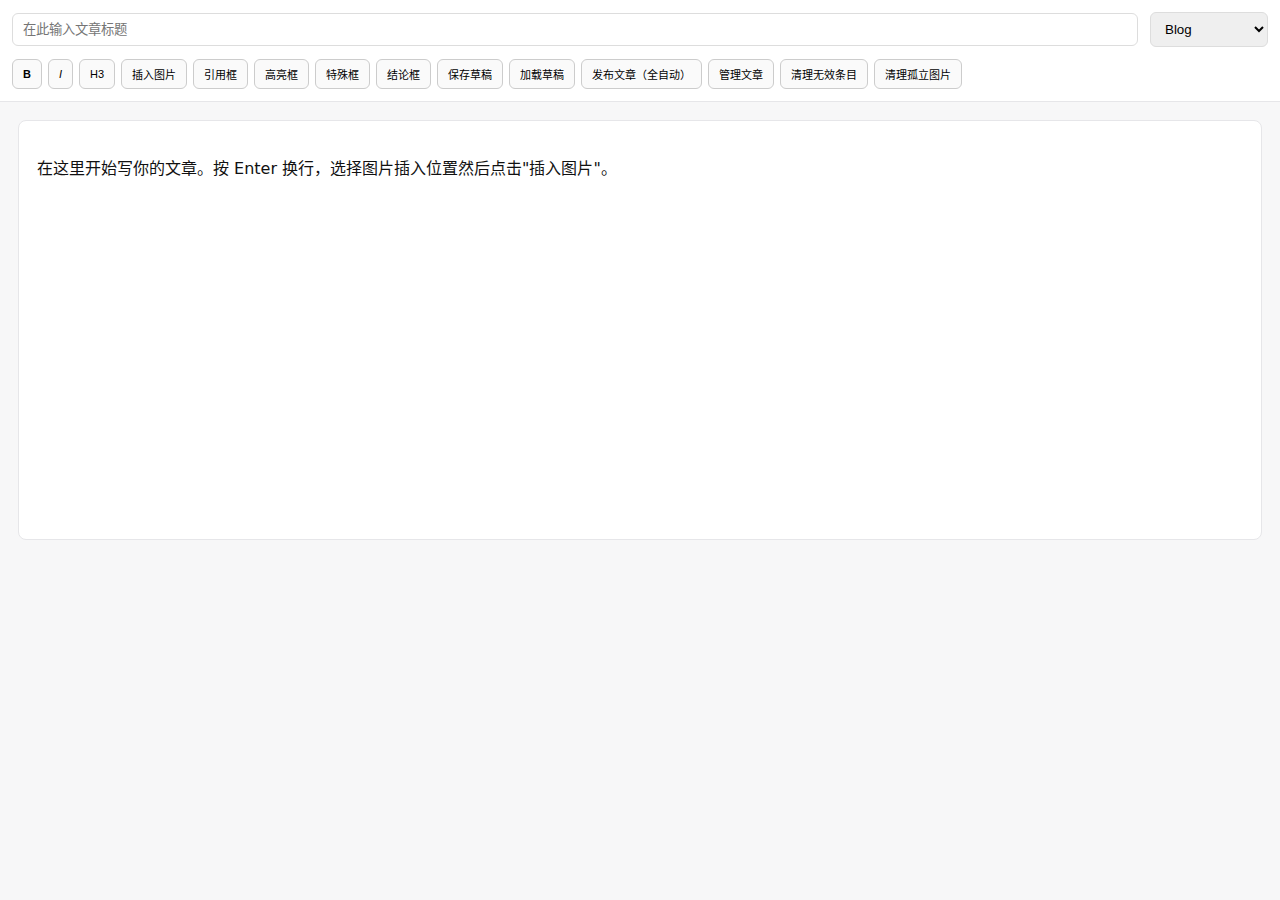
<file: editor.html>
<!doctype html>
<html lang="zh-CN">
<head>
  <meta charset="utf-8">
  <meta name="viewport" content="width=device-width,initial-scale=1">
  <title>Post Editor — 所见即所得编辑器</title>
  <link rel="stylesheet" href="./assets/css/post-editor.css">
</head>
<body>
  <div class="toolbar">
    <input id="title" placeholder="在此输入文章标题" />
    <select id="category">
      <option value="Blog">Blog</option>
      <option value="Film">Film</option>
      <option value="Photography">Photography</option>
      <option value="Technology">Technology</option>
    </select>
    <div class="buttons">
      <button data-cmd="bold"><b>B</b></button>
      <button data-cmd="italic"><i>I</i></button>
      <button data-cmd="insertHeading">H3</button>
      <button data-cmd="insertImage">插入图片</button>
      <button data-cmd="insertQuote">引用框</button>
      <button data-cmd="insertHighlight">高亮框</button>
      <button data-cmd="insertSpecialBox">特殊框</button>
      <button data-cmd="insertConclusion">结论框</button>
      <button id="saveDraft">保存草稿</button>
      <button id="loadDraft">加载草稿</button>
      <button id="export">发布文章（全自动）</button>
      <button id="manageArticles">管理文章</button>
      <button id="cleanupIndex">清理无效条目</button>
      <button id="cleanupOrphanImages">清理孤立图片</button>
      <input type="file" id="imageInput" accept="image/*" multiple style="display:none" />
    </div>
  </div>

  <div class="format-options" id="formatOptions" style="display:none;">
    <h3>图片格式选项</h3>
    <div class="format-buttons">
      <button data-format="inline">单张图片</button>
      <button data-format="side-by-side">并排图片</button>
      <button data-format="gallery">图片画廊</button>
      <button data-format="wide">宽幅图片</button>
      <button data-format="featured">特色图片</button>
    </div>
    <input type="text" id="imageCaption" placeholder="图片说明（可选）" />
    <button id="confirmImageFormat">确认</button>
    <button id="cancelImageFormat">取消</button>
  </div>

  <div class="article-manager" id="articleManager" style="display:none;">
    <h3>文章管理</h3>
    <div class="manager-info">
      <p id="articleCount">正在加载...</p>
      <button id="refreshList">刷新</button>
    </div>
    <div id="articleList"></div>
    <button id="closeManager">关闭</button>
  </div>

  <div class="draft-manager" id="draftManager" style="display:none;">
    <h3>草稿管理</h3>
    <div id="draftList"></div>
    <button id="closeDraftManager">关闭</button>
  </div>

  <main>
    <article id="editor" contenteditable="true" spellcheck="true">
      <p>在这里开始写你的文章。按 Enter 换行，选择图片插入位置然后点击"插入图片"。</p>
    </article>
  </main>

  <script src="./assets/js/post-editor.js"></script>
</body>
</html>
</file>
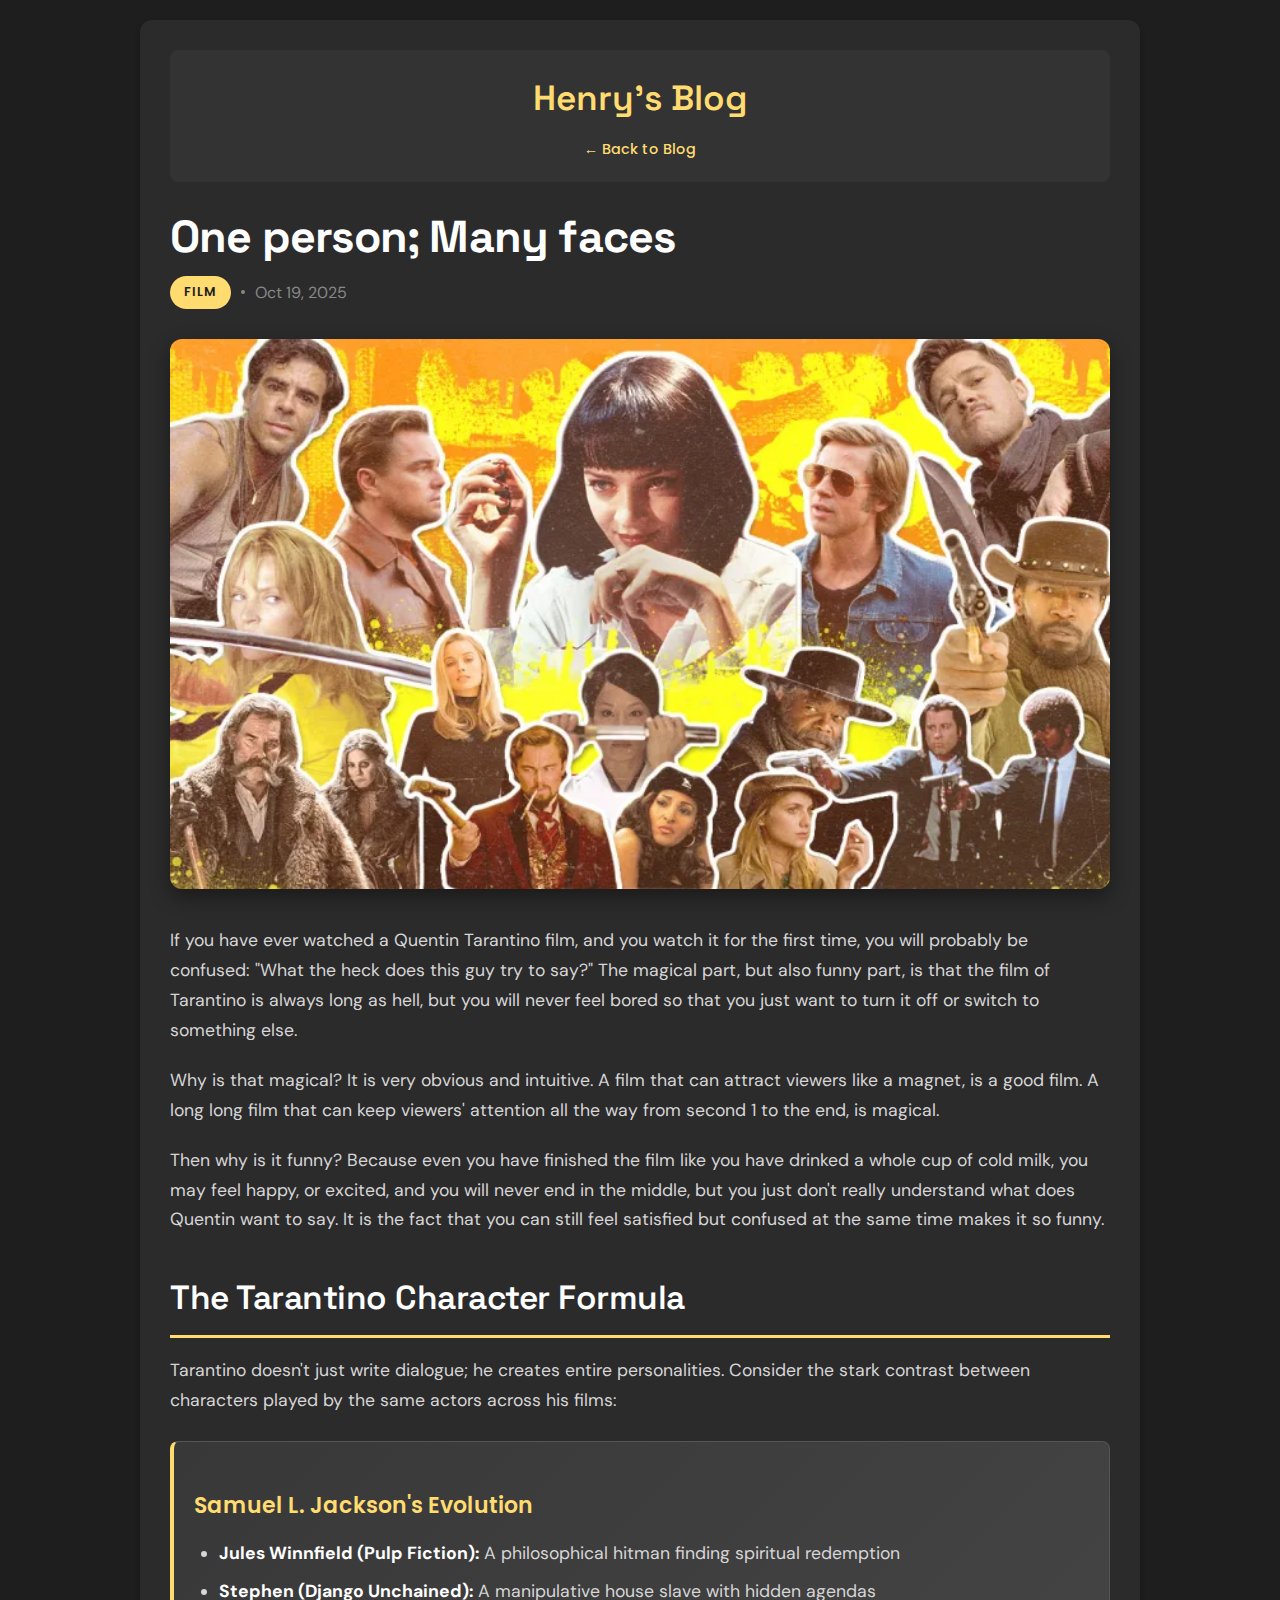
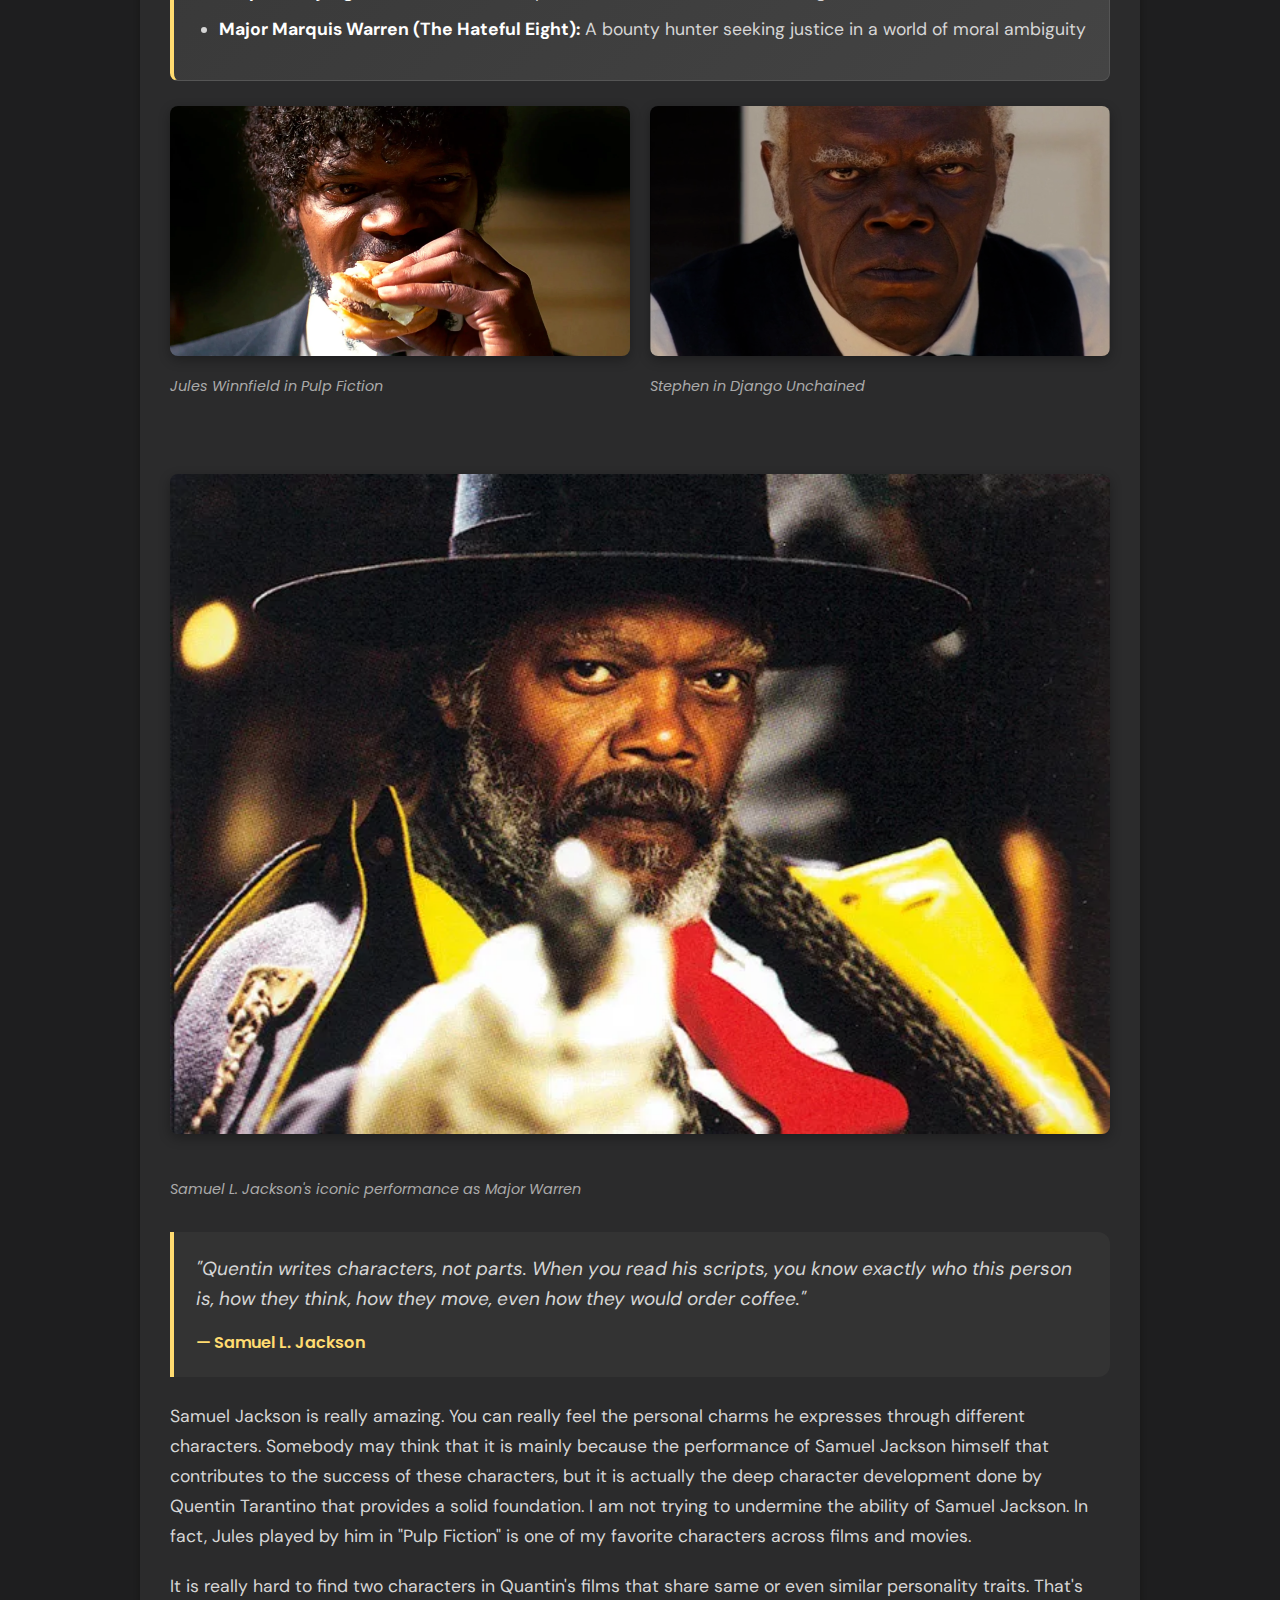
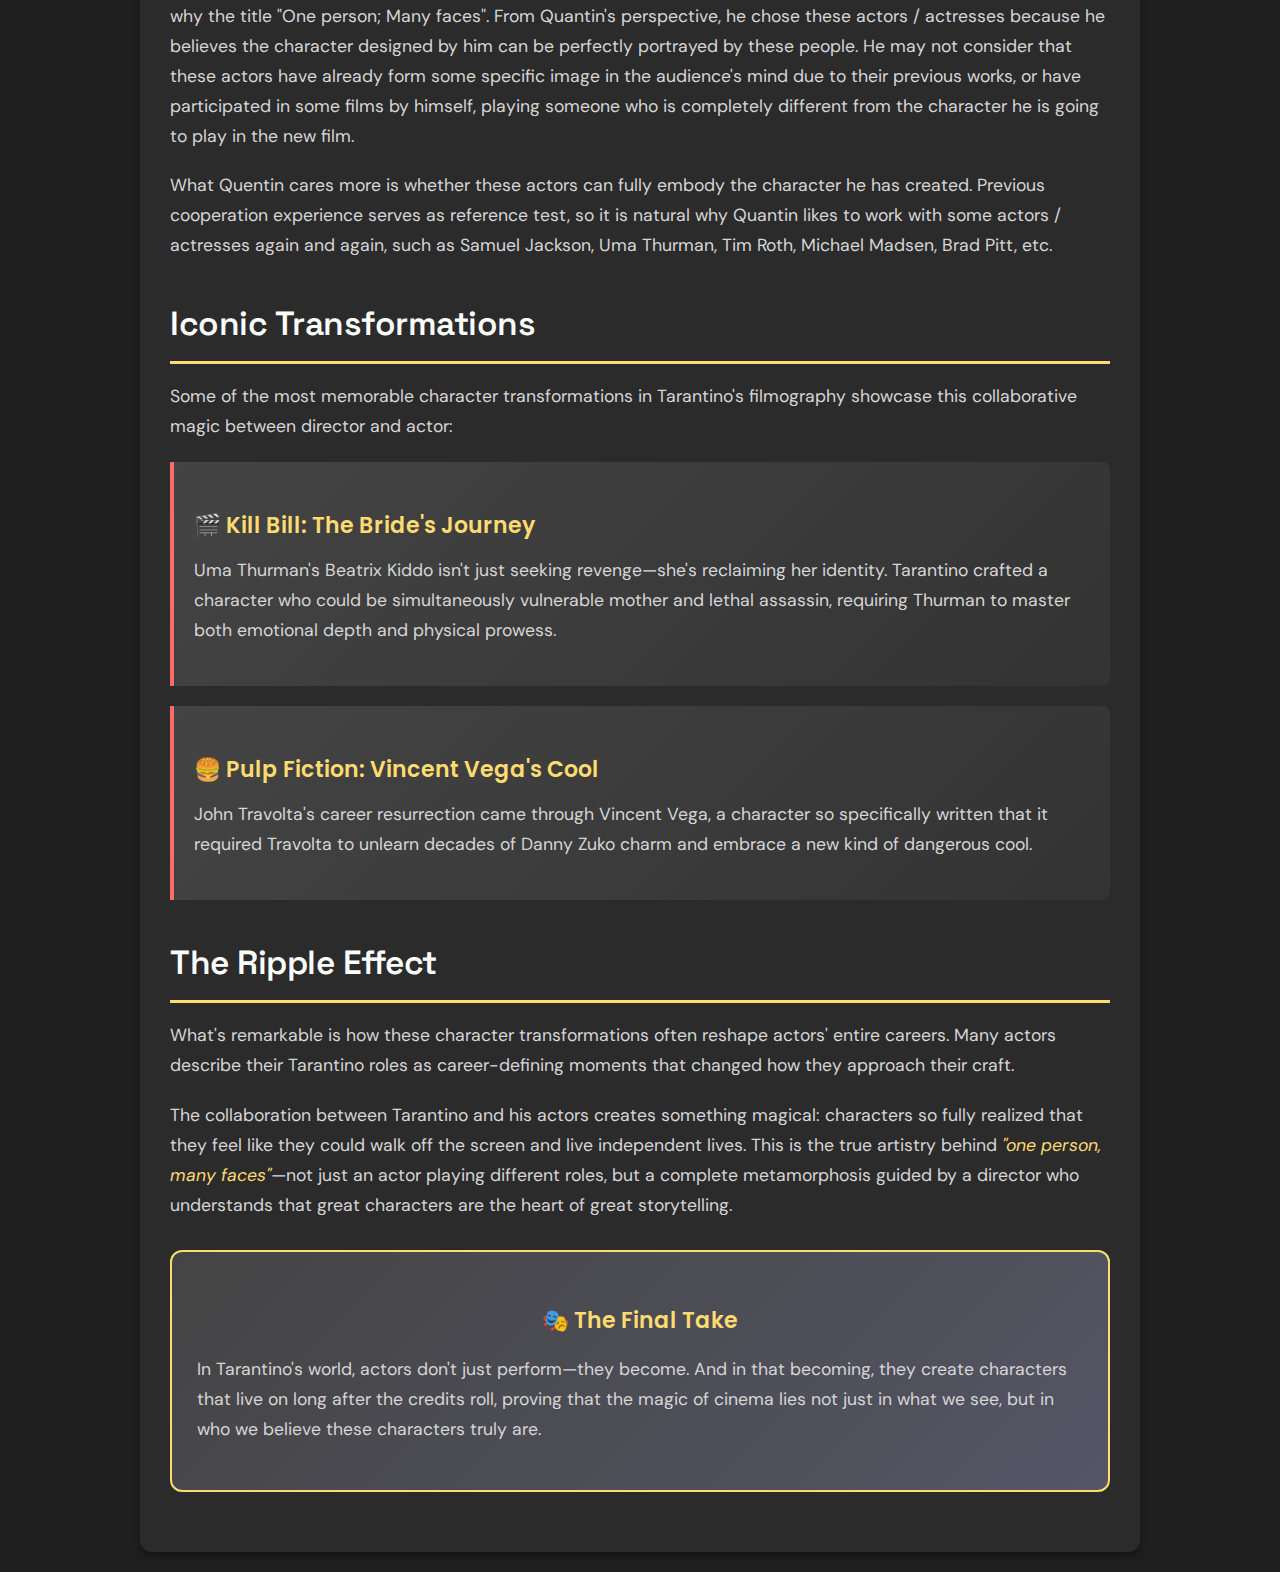
<file: assets/posts/one-person-many-faces.html>
<!DOCTYPE html>
<html lang="en">
<head>
    <meta charset="UTF-8">
    <meta name="viewport" content="width=device-width, initial-scale=1.0">
    <title>One person; Many faces - Henry's Blog</title>
    
    <!-- Google Fonts -->
    <link rel="preconnect" href="https://fonts.googleapis.com">
    <link rel="preconnect" href="https://fonts.gstatic.com" crossorigin>
    <link href="https://fonts.googleapis.com/css2?family=Poppins:wght@300;400;500;600;700&family=Space+Grotesk:wght@400;500;600;700&family=DM+Sans:ital,wght@0,400;0,500;0,700;1,400&display=swap" rel="stylesheet">
    
    <style>
        * {
            margin: 0;
            padding: 0;
            box-sizing: border-box;
        }
        
        body {
            background: #1e1e1f;
            color: #d6d6d6;
            font-family: 'DM Sans', 'Helvetica Neue', Arial, sans-serif;
            line-height: 1.6;
            padding: 20px;
            font-size: 16px;
        }
        
        .container {
            max-width: 1000px;
            margin: 0 auto;
            background: #2b2b2c;
            border-radius: 12px;
            padding: 30px;
            box-shadow: 0 4px 6px rgba(0, 0, 0, 0.3);
        }
        
        .blog-header {
            text-align: center;
            margin-bottom: 30px;
            padding: 20px;
            background: #333334;
            border-radius: 8px;
        }
        
        .blog-header h1 {
            color: #ffdb70;
            font-size: 2.2em;
            margin-bottom: 10px;
            font-family: 'Space Grotesk', 'Arial Black', sans-serif;
            font-weight: 600;
        }
        
        .back-link {
            color: #ffdb70;
            text-decoration: none;
            font-size: 0.9em;
            font-family: 'Poppins', sans-serif;
            font-weight: 500;
        }
        
        .back-link:hover {
            text-decoration: underline;
        }
        
        .article-title {
            color: #ffffff;
            font-size: 2.8em;
            font-weight: 700;
            margin-bottom: 15px;
            line-height: 1.1;
            font-family: 'Space Grotesk', 'Arial Black', sans-serif;
            letter-spacing: -0.8px;
        }
        
        .blog-meta {
            display: flex;
            align-items: center;
            gap: 10px;
            margin-bottom: 30px;
            color: #888;
        }
        
        .blog-category {
            background: #ffdb70;
            color: #1e1e1f;
            padding: 6px 14px;
            border-radius: 25px;
            font-size: 0.8em;
            font-weight: 600;
            font-family: 'Poppins', sans-serif;
            text-transform: uppercase;
            letter-spacing: 1px;
        }
        
        .dot {
            width: 4px;
            height: 4px;
            background: #888;
            border-radius: 50%;
        }
        
        .featured-image {
            width: 100%;
            max-width: 100%;
            height: 550px;
            object-fit: cover;
            border-radius: 12px;
            margin-bottom: 30px;
            box-shadow: 0 8px 20px rgba(0, 0, 0, 0.4);
            transition: transform 0.3s ease;
        }
        
        .featured-image:hover {
            transform: scale(1.02);
        }
        
        .content {
            font-size: 1.1em;
            line-height: 1.7;
        }
        
        .content p {
            margin-bottom: 20px;
            text-align: left;
        }
        
        /* .content p:first-of-type {
            font-size: 1.3em;
            font-weight: 500;
            color: #e6e6e6;
        } */
        
        .content h3 {
            color: #ffffff;
            font-size: 1.9em;
            margin: 35px 0 18px;
            border-bottom: 3px solid #ffdb70;
            padding-bottom: 8px;
            font-family: 'Space Grotesk', 'Arial Black', sans-serif;
            font-weight: 600;
            letter-spacing: -0.5px;
        }
        
        .content h4 {
            color: #ffdb70;
            font-size: 1.25em;
            margin: 25px 0 12px;
            font-family: 'Poppins', sans-serif;
            font-weight: 600;
        }
        
        .content ul {
            margin: 15px 0 15px 25px;
        }
        
        .content li {
            margin-bottom: 8px;
        }
        
        .special-box {
            background: #383838;
            border: 1px solid #555;
            border-radius: 8px;
            padding: 20px;
            margin: 25px 0;
        }
        
        .character-box {
            background: linear-gradient(135deg, #383838, #444);
            border-left: 4px solid #ffdb70;
        }
        
        .feature-grid {
            display: grid;
            grid-template-columns: repeat(auto-fit, minmax(200px, 1fr));
            gap: 15px;
            margin: 25px 0;
        }
        
        .feature-item {
            background: #383838;
            padding: 20px;
            border-radius: 8px;
            text-align: center;
            border: 1px solid #555;
        }
        
        .movie-highlight {
            background: linear-gradient(135deg, #444, #333);
            border-left: 4px solid #ff6b6b;
            padding: 20px;
            margin: 20px 0;
            border-radius: 0 8px 8px 0;
        }
        
        .quote-box {
            background: #333;
            border-left: 4px solid #ffdb70;
            padding: 22px;
            margin: 25px 0;
            border-radius: 0 12px 12px 0;
            font-style: italic;
            font-size: 1.08em;
            font-family: 'DM Sans', sans-serif;
            line-height: 1.6;
        }
        
        .quote-author {
            display: block;
            margin-top: 15px;
            color: #ffdb70;
            font-style: normal;
            font-weight: 600;
            font-family: 'Poppins', sans-serif;
            font-size: 0.85em;
        }
        
        .conclusion {
            background: linear-gradient(135deg, #444, #556);
            border: 2px solid #ffdb70;
            border-radius: 12px;
            padding: 25px;
            margin: 30px 0;
            text-align: center;
        }
        
        .conclusion h4 {
            color: #ffdb70;
            margin-bottom: 15px;
        }
        
        strong {
            color: #ffffff;
            font-weight: bold;
        }
        
        em {
            color: #ffdb70;
            font-style: italic;
        }
        
        /* Image styles */
        .inline-image {
            width: 100%;
            max-width: 100%;
            height: auto;
            border-radius: 8px;
            margin: 25px 0;
            box-shadow: 0 4px 12px rgba(0, 0, 0, 0.3);
            transition: transform 0.3s ease;
        }
        
        .inline-image:hover {
            transform: scale(1.05);
        }
        
        .image-caption {
            text-align: center;
            font-size: 0.82em;
            color: #aaa;
            margin-top: 8px;
            font-style: italic;
            font-family: 'Poppins', sans-serif;
            font-weight: 400;
        }
        
        .image-container {
            margin: 30px 0;
            text-align: center;
        }
        
        .image-gallery {
            display: grid;
            grid-template-columns: repeat(auto-fit, minmax(250px, 1fr));
            gap: 20px;
            margin: 25px 0;
        }
        
        .gallery-image {
            width: 100%;
            height: 200px;
            object-fit: cover;
            border-radius: 8px;
            box-shadow: 0 4px 12px rgba(0, 0, 0, 0.3);
            transition: transform 0.3s ease, box-shadow 0.3s ease;
        }
        
        .gallery-image:hover {
            transform: translateY(-5px);
            box-shadow: 0 8px 20px rgba(0, 0, 0, 0.4);
        }
        
        .side-by-side {
            display: grid;
            grid-template-columns: 1fr 1fr;
            gap: 20px;
            margin: 25px 0;
        }
        
        .character-image {
            width: 100%;
            height: 250px;
            object-fit: cover;
            border-radius: 8px;
            box-shadow: 0 4px 12px rgba(0, 0, 0, 0.3);
        }
        
        .wide-image {
            width: 100%;
            height: 300px;
            object-fit: cover;
            border-radius: 8px;
            margin: 25px 0;
            box-shadow: 0 4px 12px rgba(0, 0, 0, 0.3);
        }
        
        /* Responsive adjustments */
        @media (max-width: 600px) {
            .featured-image {
                height: 250px;
            }
            
            .side-by-side {
                grid-template-columns: 1fr;
            }
            
            .character-image {
                height: 200px;
            }
        }
    </style>
</head>

<body>
    <div class="container">
        <header class="blog-header">
            <h1>Henry's Blog</h1>
            <a href="../../index.html#blog" class="back-link">← Back to Blog</a>
        </header>

        <article>
            <h1 class="article-title">One person; Many faces</h1>
            
            <div class="blog-meta">
                <span class="blog-category">Film</span>
                <span class="dot"></span>
                <time datetime="2025-10-19">Oct 19, 2025</time>
            </div>

            <img src="../images/Quentin-Tarantino-Movies.webp" alt="One person; Many faces" class="featured-image">

            <div class="content">
                <p>
                    If you have ever watched a Quentin Tarantino film, and you watch it for the first time, you will probably 
                    be confused: "What the heck does this guy try to say?" The magical part, but also funny part, is that the 
                    film of Tarantino is always long as hell, but you will never feel bored so that you just want to turn it off or 
                    switch to something else.
                </p>

                <p>
                    Why is that magical? It is very obvious and intuitive. A film that can attract viewers like a magnet, is a good film. 
                    A long long film that can keep viewers' attention all the way from second 1 to the end, is magical.
                </p>

                <p>
                    Then why is it funny? Because even you have finished the film like you have drinked a whole cup of cold milk, you may feel happy, 
                    or excited, and you will never end in the middle, but you just don't really understand what does Quentin want to say. It is the fact 
                    that you can still feel satisfied but confused at the same time makes it so funny.
                </p>

                <h3>The Tarantino Character Formula</h3>

                <p>
                    Tarantino doesn't just write dialogue; he creates entire personalities. Consider the stark contrast between 
                    characters played by the same actors across his films:
                </p>

                <div class="special-box character-box">
                    <h4>Samuel L. Jackson's Evolution</h4>
                    <ul>
                        <li><strong>Jules Winnfield (Pulp Fiction):</strong> A philosophical hitman finding spiritual redemption</li>
                        <li><strong>Stephen (Django Unchained):</strong> A manipulative house slave with hidden agendas</li>
                        <li><strong>Major Marquis Warren (The Hateful Eight):</strong> A bounty hunter seeking justice in a world of moral ambiguity</li>
                    </ul>
                </div>

                <div class="side-by-side">
                    <div>
                        <img src="../images/Pulp-Fiction-samuel.webp" alt="Samuel L. Jackson as Jules in Pulp Fiction" class="character-image">
                        <p class="image-caption">Jules Winnfield in Pulp Fiction</p>
                    </div>
                    <div>
                        <img src="../images/django_samuel.png" alt="Samuel L. Jackson as Stephen in Django" class="character-image">
                        <p class="image-caption">Stephen in Django Unchained</p>
                    </div>

                </div>
               
                <div class="image-container">
                    <img src="../images/hateful-eight-sam-jackson.webp" alt="Samuel L. Jackson as Major Warren in The Hateful Eight" class="inline-image">
                    <p class="image-caption">Samuel L. Jackson's iconic performance as Major Warren</p>
                </div>

                <div class="quote-box">
                    "Quentin writes characters, not parts. When you read his scripts, you know exactly who this person is, 
                    how they think, how they move, even how they would order coffee."
                    <span class="quote-author">— Samuel L. Jackson</span>
                </div>

                <p>
                  Samuel Jackson is really amazing. You can really feel the personal charms he expresses through different characters. 
                  Somebody may think that it is mainly because the performance of Samuel Jackson himself that contributes to the success of these characters, but 
                  it is actually the deep character development done by Quentin Tarantino that provides a solid foundation. I am not trying to undermine the ability of 
                  Samuel Jackson. In fact, Jules played by him in "Pulp Fiction" is one of my favorite characters across films and movies.
                </p>

                <p>
                  It is really hard to find two characters in Quantin's films that share same or even similar personality traits. That's why the title "One person; Many faces". 
                  From Quantin's perspective, he chose these actors / actresses because he believes the character designed by him can be perfectly portrayed by these people. He may 
                  not consider that these actors have already form some specific image in the audience's mind due to their previous works, or have participated in some films by himself, playing 
                  someone who is completely different from the character he is going to play in the new film. 
                </p>

                <p>
                  What Quentin cares more is whether these actors can fully embody the character he has created. 
                  Previous cooperation experience serves as reference test, so it is natural why Quantin likes to work with some actors / actresses again and again, such as Samuel Jackson, Uma Thurman, Tim Roth, Michael Madsen, Brad Pitt, etc.
                </p>

                <h3>Iconic Transformations</h3>

                <p>
                    Some of the most memorable character transformations in Tarantino's filmography showcase this collaborative 
                    magic between director and actor:
                </p>

                <div class="movie-highlight">
                    <h4>🎬 Kill Bill: The Bride's Journey</h4>
                    <p>
                        Uma Thurman's Beatrix Kiddo isn't just seeking revenge—she's reclaiming her identity. Tarantino crafted 
                        a character who could be simultaneously vulnerable mother and lethal assassin, requiring Thurman to 
                        master both emotional depth and physical prowess.
                    </p>
                </div>

                <div class="movie-highlight">
                    <h4>🍔 Pulp Fiction: Vincent Vega's Cool</h4>
                    <p>
                        John Travolta's career resurrection came through Vincent Vega, a character so specifically written that 
                        it required Travolta to unlearn decades of Danny Zuko charm and embrace a new kind of dangerous cool.
                    </p>
                </div>
               
                <h3>The Ripple Effect</h3>

                <p>
                    What's remarkable is how these character transformations often reshape actors' entire careers. Many actors 
                    describe their Tarantino roles as career-defining moments that changed how they approach their craft.
                </p>

                <p>
                    The collaboration between Tarantino and his actors creates something magical: characters so fully realized 
                    that they feel like they could walk off the screen and live independent lives. This is the true artistry 
                    behind <em>"one person, many faces"</em>—not just an actor playing different roles, but a complete metamorphosis 
                    guided by a director who understands that great characters are the heart of great storytelling.
                </p>

                <!-- Example: Wide banner image -->
                <!-- 
                <img src="../images/tarantino-cast-collage.jpg" alt="Tarantino's iconic characters collage" class="wide-image">
                <p class="image-caption">The many faces of Tarantino's cinematic universe</p>
                -->

                <div class="conclusion">
                    <h4>🎭 The Final Take</h4>
                    <p>
                        In Tarantino's world, actors don't just perform—they become. And in that becoming, they create characters 
                        that live on long after the credits roll, proving that the magic of cinema lies not just in what we see, 
                        but in who we believe these characters truly are.
                    </p>
                </div>
            </div>
        </article>
    </div>
</body>
</html>
</file>
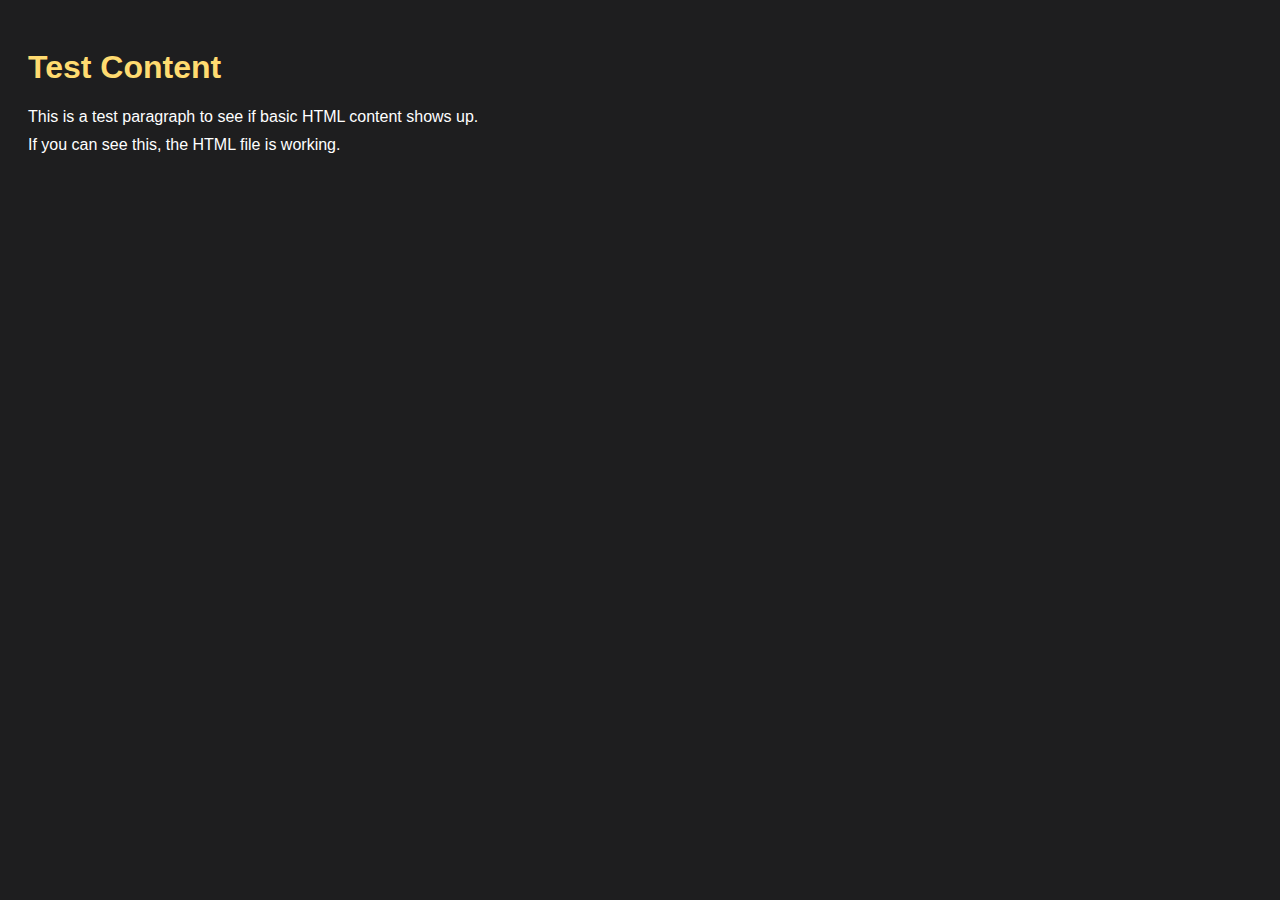
<file: assets/posts/test.html>
<!DOCTYPE html>
<html lang="en">
<head>
    <meta charset="UTF-8">
    <meta name="viewport" content="width=device-width, initial-scale=1.0">
    <title>Test Page</title>
    <style>
        body {
            background: #1e1e1f;
            color: white;
            font-family: Arial, sans-serif;
            padding: 20px;
        }
        h1 { color: #ffdb70; }
        p { margin: 10px 0; }
    </style>
</head>
<body>
    <h1>Test Content</h1>
    <p>This is a test paragraph to see if basic HTML content shows up.</p>
    <p>If you can see this, the HTML file is working.</p>
</body>
</html>
</file>
<file: assets/css/post-editor.css>
* {
  box-sizing: border-box;
}

body {
  font-family: system-ui, -apple-system, Segoe UI, Roboto, 'Helvetica Neue', Arial;
  margin: 0;
  background: #f7f7f8;
  color: #111;
}

.toolbar {
  display: flex;
  align-items: center;
  gap: 12px;
  padding: 12px;
  background: #fff;
  border-bottom: 1px solid #e6e6e9;
  flex-wrap: wrap;
}

.toolbar input#title {
  flex: 1;
  min-width: 200px;
  padding: 8px 10px;
  border: 1px solid #ddd;
  border-radius: 6px;
}

.toolbar select {
  padding: 8px 10px;
  border: 1px solid #ddd;
  border-radius: 6px;
}

.buttons {
  display: flex;
  gap: 6px;
  flex-wrap: wrap;
}

.buttons button {
  padding: 6px 10px;
  border-radius: 6px;
  border: 1px solid #ccc;
  background: #fafafa;
  cursor: pointer;
  font-size: 11px;
  white-space: nowrap;
}

.buttons button:hover {
  background: #e9e9e9;
}

.format-options {
  position: fixed;
  top: 50%;
  left: 50%;
  transform: translate(-50%, -50%);
  background: white;
  border: 1px solid #ddd;
  border-radius: 8px;
  padding: 20px;
  box-shadow: 0 4px 20px rgba(0,0,0,0.1);
  z-index: 1000;
}

.format-options h3 {
  margin: 0 0 15px 0;
  color: #333;
}

.format-buttons {
  display: grid;
  grid-template-columns: repeat(2, 1fr);
  gap: 8px;
  margin-bottom: 15px;
}

.format-buttons button {
  padding: 8px 12px;
  border: 1px solid #ddd;
  background: #f9f9f9;
  border-radius: 4px;
  cursor: pointer;
}

.format-buttons button:hover {
  background: #e9e9e9;
}

.format-buttons button.selected {
  background: #007cba;
  color: white;
}

main {
  padding: 18px;
}

#editor {
  min-height: 420px;
  background: #fff;
  padding: 18px;
  border-radius: 8px;
  border: 1px solid #e6e6e9;
}

#editor img {
  max-width: 100%;
  height: auto;
  border-radius: 6px;
  margin: 8px 0;
}

/* Blog formatting styles in editor */
.special-box {
  background: #f0f0f0;
  border: 1px solid #ddd;
  border-radius: 8px;
  padding: 15px;
  margin: 15px 0;
  border-left: 4px solid #007cba;
}

.quote-box {
  background: #f9f9f9;
  border-left: 4px solid #ffdb70;
  padding: 15px;
  margin: 15px 0;
  font-style: italic;
}

.movie-highlight {
  background: #fff3cd;
  border-left: 4px solid #ff6b6b;
  padding: 15px;
  margin: 15px 0;
}

.conclusion {
  background: #e7f3ff;
  border: 2px solid #007cba;
  border-radius: 8px;
  padding: 15px;
  margin: 15px 0;
  text-align: center;
}

.side-by-side {
  display: grid;
  grid-template-columns: 1fr 1fr;
  gap: 15px;
  margin: 15px 0;
}

.image-gallery {
  display: grid;
  grid-template-columns: repeat(auto-fit, minmax(200px, 1fr));
  gap: 15px;
  margin: 15px 0;
}

.wide-image {
  width: 100%;
  height: 200px;
  object-fit: cover;
  border-radius: 8px;
  margin: 15px 0;
}

.featured-image {
  width: 100%;
  height: 300px;
  object-fit: cover;
  border-radius: 8px;
  margin: 15px 0;
}

.article-manager, .draft-manager {
  position: fixed;
  top: 50%;
  left: 50%;
  transform: translate(-50%, -50%);
  background: white;
  border: 1px solid #ddd;
  border-radius: 8px;
  padding: 20px;
  box-shadow: 0 4px 20px rgba(0,0,0,0.1);
  z-index: 1000;
  max-width: 600px;
  max-height: 500px;
  overflow-y: auto;
}

.manager-info {
  display: flex;
  justify-content: space-between;
  align-items: center;
  margin-bottom: 15px;
  padding: 10px;
  background: #f8f9fa;
  border-radius: 4px;
}

.manager-info p {
  margin: 0;
  font-weight: 500;
}

.article-item {
  display: flex;
  justify-content: space-between;
  align-items: center;
  padding: 10px;
  border-bottom: 1px solid #eee;
}

.article-item:last-child {
  border-bottom: none;
}

.delete-btn {
  background: #dc3545;
  color: white;
  border: none;
  padding: 5px 10px;
  border-radius: 4px;
  cursor: pointer;
}

.delete-btn:hover {
  background: #c82333;
}

.edit-btn {
  background: #28a745;
  color: white;
  border: none;
  padding: 5px 10px;
  border-radius: 4px;
  cursor: pointer;
  margin-right: 5px;
}

.edit-btn:hover {
  background: #218838;
}

.draft-btn {
  background: #ffc107;
  color: #212529;
  border: 1px solid #ffc107;
}

.draft-btn:hover {
  background: #e0a800;
  border-color: #d39e00;
}
</file>
